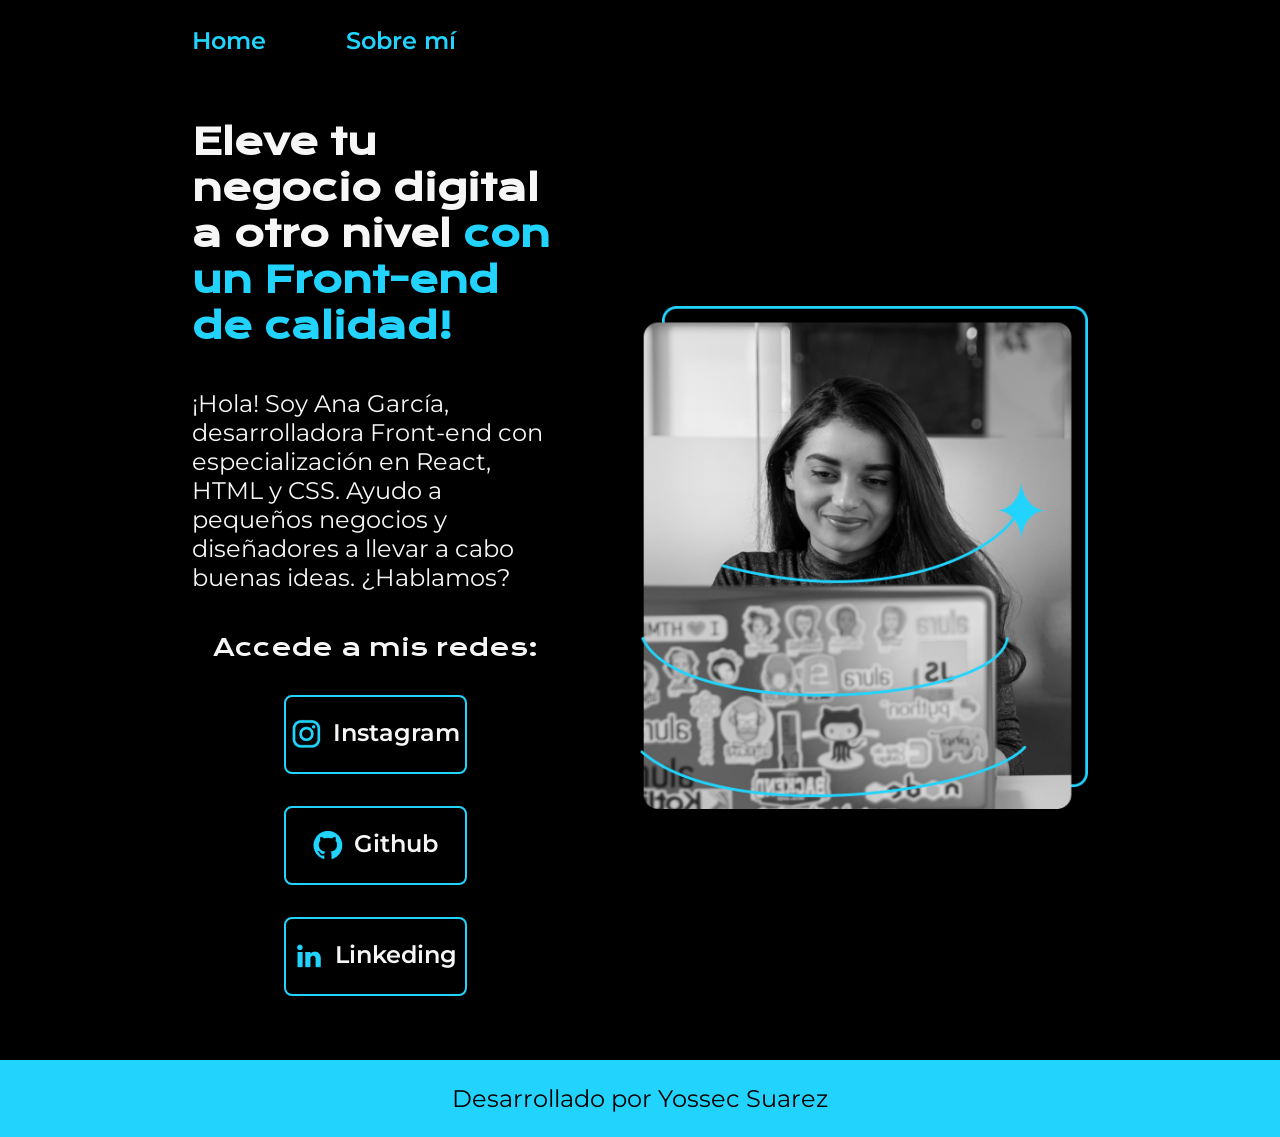
<file: a/index.html>
<!DOCTYPE html>
<html lang="es">
    <head>
        <meta charset="UTF-8" />
        <meta name="viewport" content="width=device-width, initial-scale=1.0" />
        <link rel="stylesheet" href="./style/style.css" />
        <title>Portafolio</title>
    </head>
    <body>
        <header class="header">
            <nav class="header__menu">
                <a href="./index.html" class="header__menu__link">Home</a>
                <a href="./about.html" class="header__menu__link">Sobre mí</a>
            </nav>
        </header>
        <main class="presentacion">
            <section class="presentacion__contenido">
                <h1 class="presentacion__contenido__titulo">
                    Eleve tu negocio digital a otro nivel
                    <strong class="titulo__strong"
                        >con un Front-end de calidad!</strong
                    >
                </h1>
                <p class="presentacion__contenido__texto">
                    ¡Hola! Soy Ana García, desarrolladora Front-end con
                    especialización en React, HTML y CSS. Ayudo a pequeños
                    negocios y diseñadores a llevar a cabo buenas ideas.
                    ¿Hablamos?
                </p>
                <div class="presentacion__enlaces">
                    <h2 class="presentacion__enlaces__subtitulo">
                        Accede a mis redes:
                    </h2>
                    <a
                        class="presentacion__enlaces__link"
                        href="https://www.instagram.com/yosec.arratea22/"
                        ><img src="./img/instagram.png" alt="" /> Instagram</a
                    >
                    <a
                        class="presentacion__enlaces__link"
                        href="https://github.com/YossecSA"
                    >
                        <img src="./img/github.png" alt="" /> Github</a
                    >
                    <a
                        class="presentacion__enlaces__link"
                        href="https://github.com/YossecSA"
                    >
                        <img src="./img/linkedin.png" alt="" /> Linkeding</a
                    >
                </div>
            </section>
            <img class="presentacion__imagen" src="./img/Imagem.png" alt="Imagen de Ana Garcia Trabajando" />
        </main>
        <footer class="footer">
            <p>Desarrollado por Yossec Suarez</p>
        </footer>
    </body>
</html>
</file>
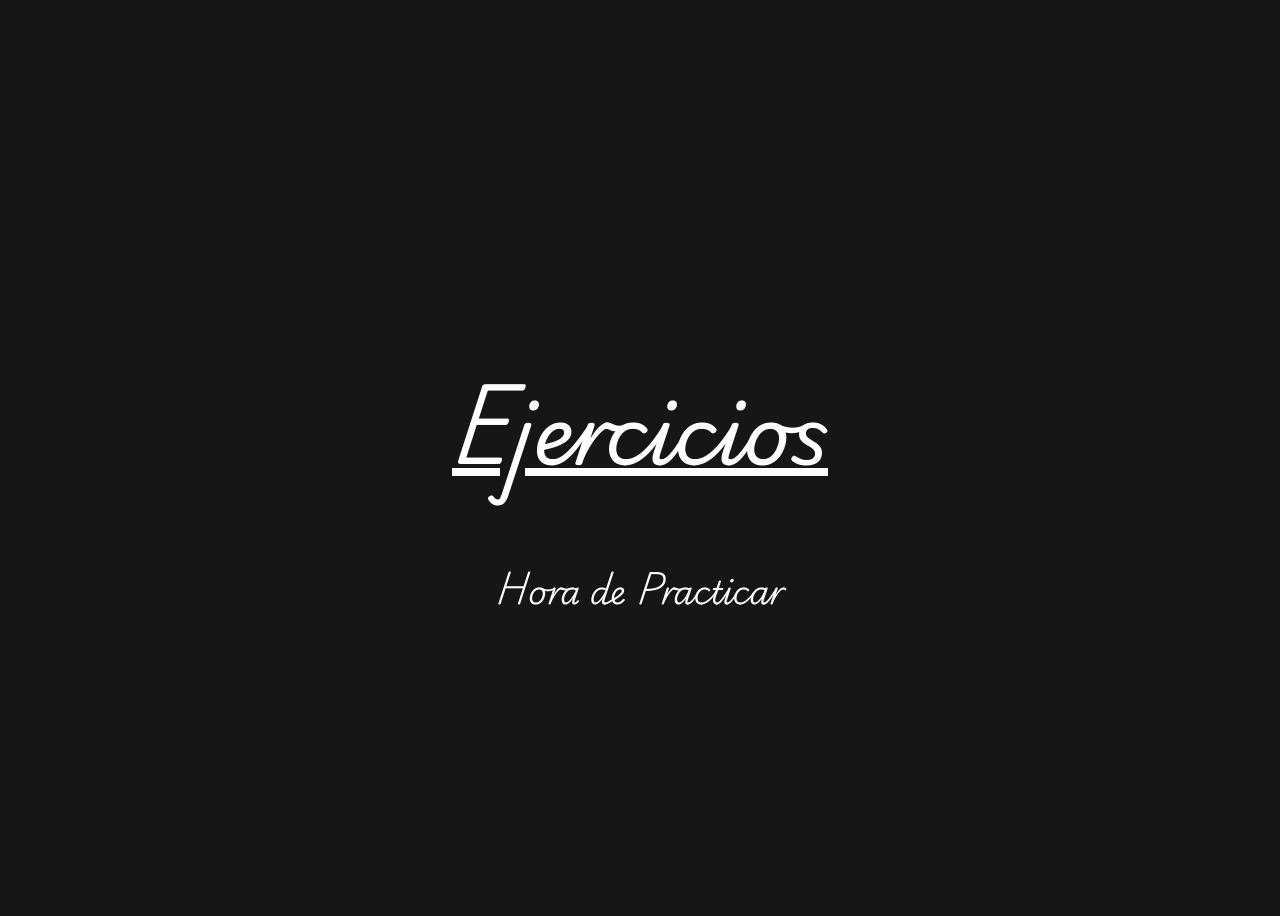
<file: Desafios-Resueltos/index.html>
<!DOCTYPE html>
<html lang="en">
    <head>
        <meta charset="UTF-8" />
        <meta name="viewport" content="width=device-width, initial-scale=1.0" />
        <link rel="preconnect" href="https://fonts.googleapis.com" />
        <link rel="preconnect" href="https://fonts.gstatic.com" crossorigin />
        <link
            href="https://fonts.googleapis.com/css2?family=Playwrite+NZ:wght@100..400&display=swap"
            rel="stylesheet"
        />
        <title>Document</title>
        <style>
            body{
                font-family: "Playwrite NZ", cursive;
                height: 100vh;
                background-color: rgb(22, 22, 22);
                color: white;
                display: flex;
                flex-direction: column;
                align-items: center;
                justify-content: center;
                overflow: hidden;
            }
            h1{
                font-weight: 500;
                font-size: 5em;
                text-decoration:underline;
            }
            span{
                font-weight: 300;
                font-size: 2em;
            }
        </style>
    </head>
    <body>
        <h1>Ejercicios</h1>
        <span>Hora de Practicar</span>

        <!-- Solo cambiamos los link para acceder a los ejercicios -->
        <script src="./siete/ejercicios.js"></script>
    </body>
</html>
</file>
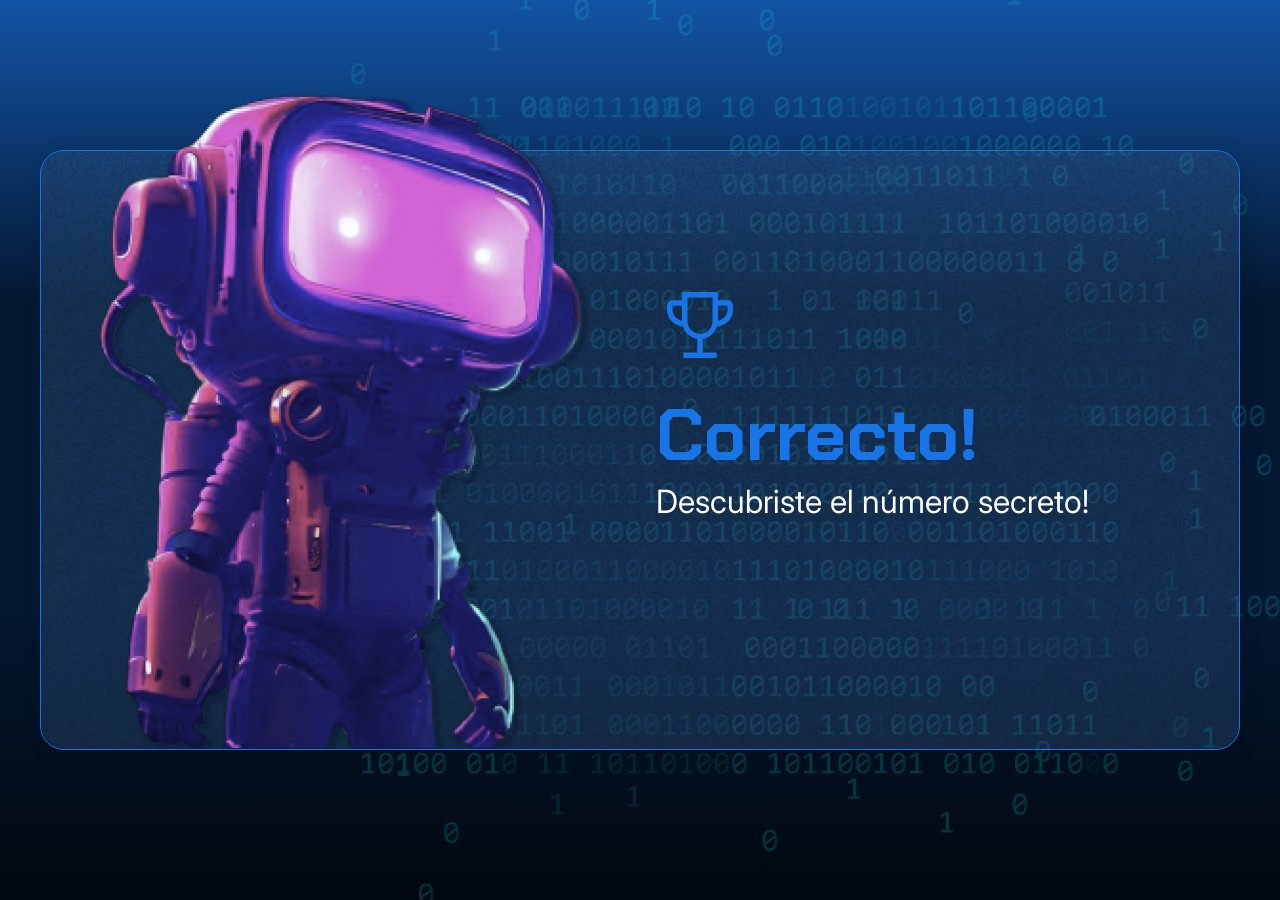
<file: Logica-uno/index.html>
<!DOCTYPE html>
<html lang="en">
    <head>
        <meta charset="UTF-8" />
        <meta name="viewport" content="width=device-width, initial-scale=1.0" />
        <link rel="preconnect" href="https://fonts.googleapis.com" />
        <link rel="preconnect" href="https://fonts.gstatic.com" crossorigin />
        <link
            href="https://fonts.googleapis.com/css2?family=Chakra+Petch:wght@700&family=Inter:wght@400;700&display=swap"
            rel="stylesheet"
        />
        <link rel="stylesheet" href="style.css" />
        <title>JS Game</title>
    </head>

    <body>
        <div class="container">
            <div class="container__contenido">
                <img
                    src="../img/robot.png"
                    alt="Robot"
                    class="container__imagen-robot"
                />
                <div class="container__informaciones">
                    <img src="../img/trophy.png" alt="Icono de trofeo" />
                    <div class="container__texto">
                        <h1>
                            <span class="container__texto-azul">Correcto!</span>
                        </h1>
                        <h2>Descubriste el número secreto!</h2>
                    </div>
                </div>
            </div>
        </div>
        <script src="./script.js"></script>
    </body>
</html>
</file>
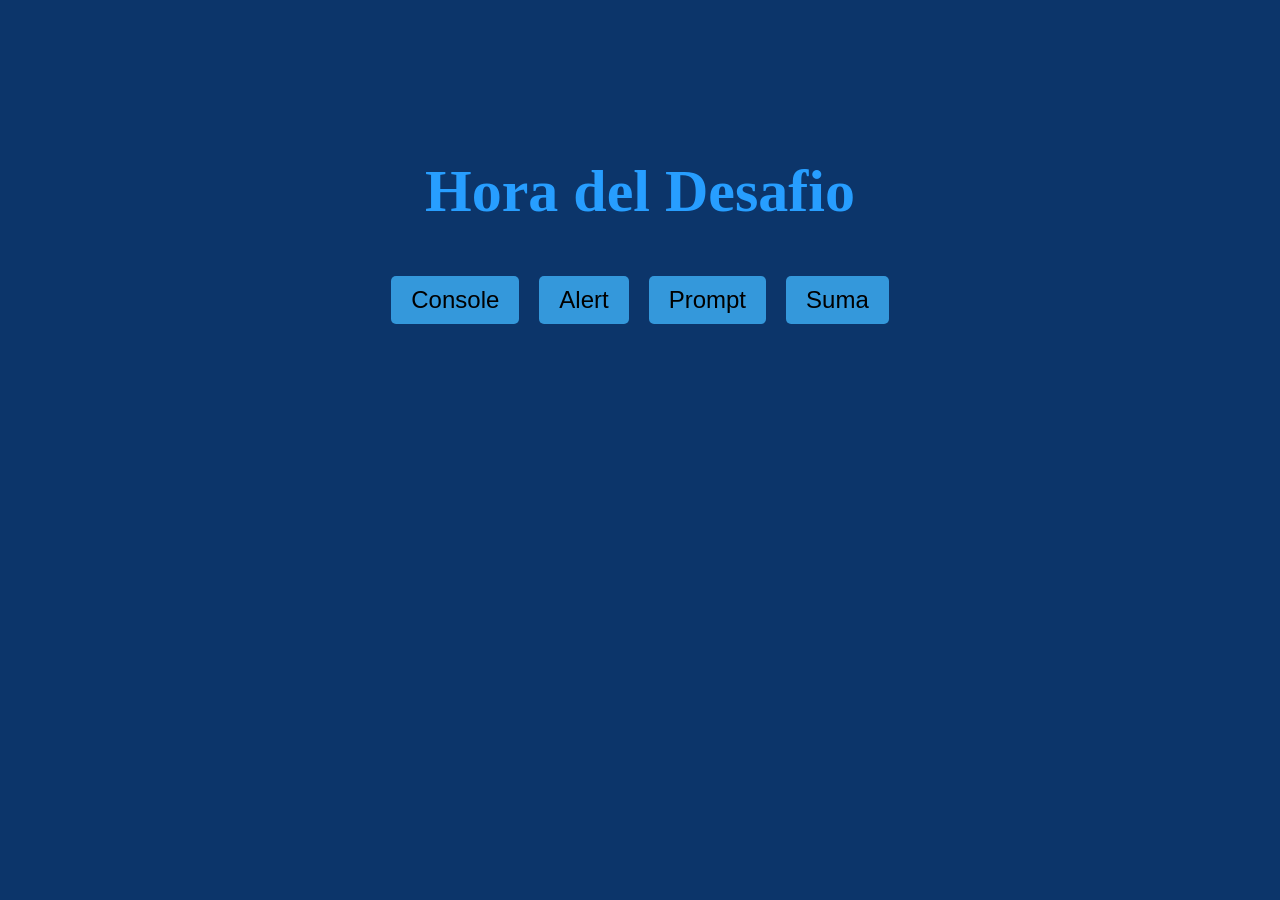
<file: Desafios/logica2/index.html>
<!DOCTYPE html>
<html lang="en">
<head>
    <meta charset="UTF-8">
    <meta name="viewport" content="width=device-width, initial-scale=1.0">
    <link rel="stylesheet" href="style.css">
    <title>Document</title>
</head>
<body>
    <header>
        <h1></h1>
    </header>
    <main class="container">
        <button onclick="consola()" class="button">Console</button>
        <button onclick="mensaje()" class="button">Alert</button>
        <button onclick="ciudad()" class="button">Prompt</button>
        <button onclick="suma()" class="button">Suma</button>
    </main>

      <script src="app.js"></script>
</body>
</html>
</file>
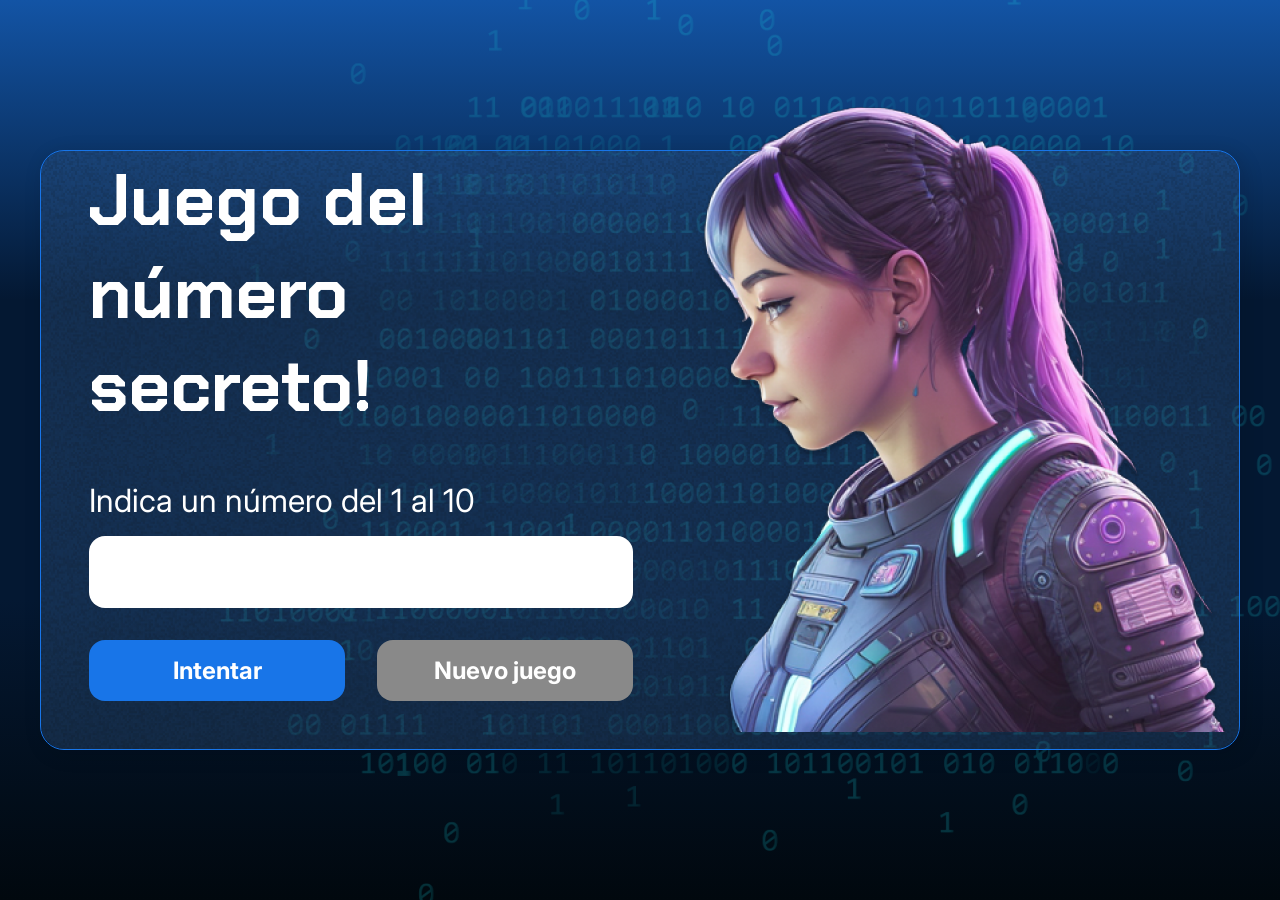
<file: Logica-dos/2035-logica-programacion-2-Aula1/index.html>
<!DOCTYPE html>
<html lang="pt-br">

<head>
    <meta charset="UTF-8">
    <meta name="viewport" content="width=device-width, initial-scale=1.0">
    <link rel="preconnect" href="https://fonts.googleapis.com">
    <link rel="preconnect" href="https://fonts.gstatic.com" crossorigin>
    <link href="https://fonts.googleapis.com/css2?family=Chakra+Petch:wght@700&family=Inter:wght@400;700&display=swap"
        rel="stylesheet">
    <link rel="stylesheet" href="style.css">
    <title>JS Game</title>
</head>

<body>

    <div class="container">
        <div class="container__contenido">
            <div class="container__informaciones">
                <div class="container__texto">
                    <h1></h1>
                    <p class="texto__parrafo"></p>
                </div>
                <input type="number" id="valorUsuario" min="1" max="10" class="container__input">
                <div class="chute container__botones">
                    <button onclick="verificarIntento()" class="container__boton">Intentar</button>
                    <button onclick="reiniciarJuego()" class="container__boton" id="reiniciar" disabled>Nuevo juego</button>
                </div>
            </div>
            <img src="./img/ia.png" alt="Una persona mirando a la izquierda" class="container__imagen-persona" />
        </div>
    </div>




    <script src="app.js" defer></script>
</body>

</html>
</file>
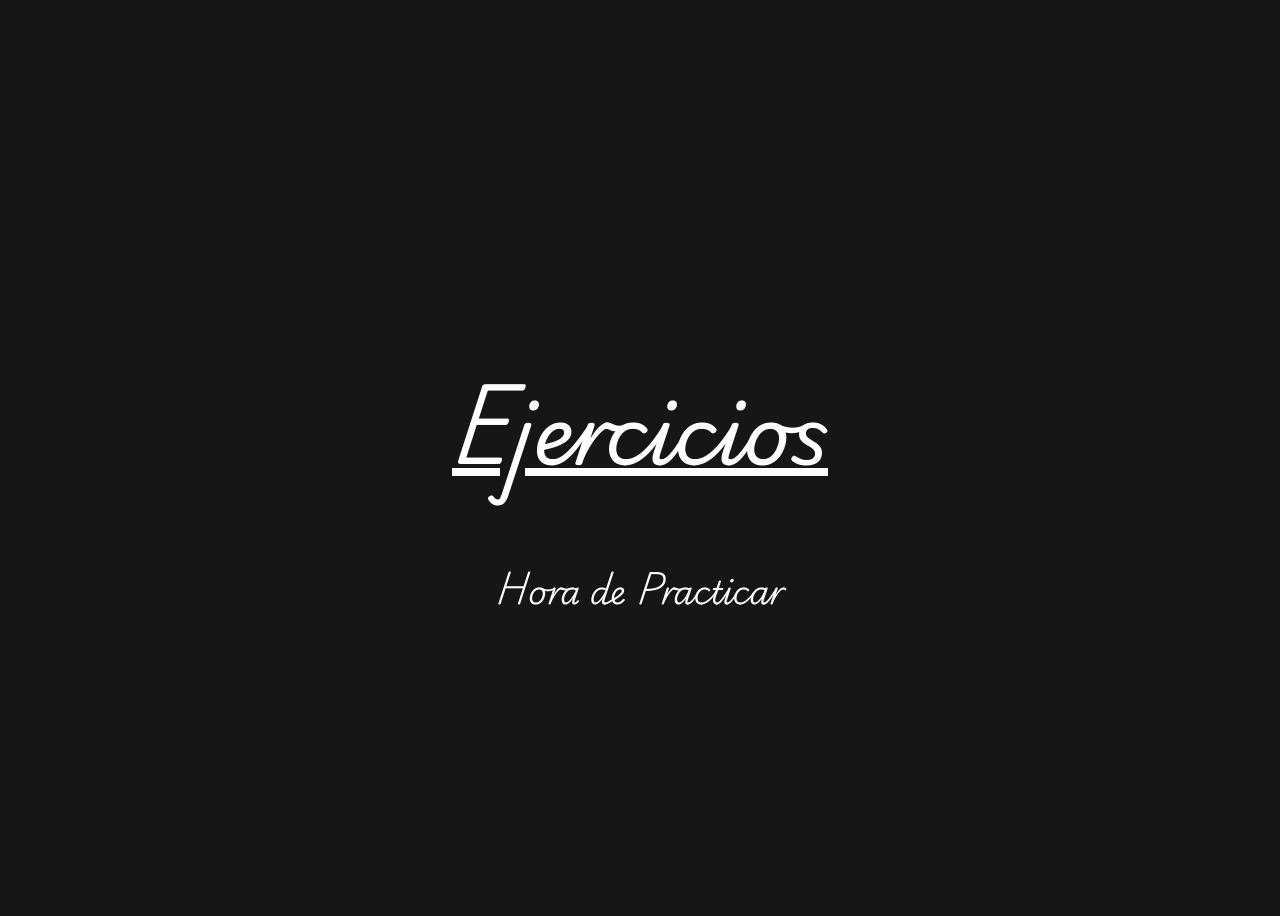
<file: Logica-uno/desafios/index.html>
<!DOCTYPE html>
<html lang="en">
    <head>
        <meta charset="UTF-8" />
        <meta name="viewport" content="width=device-width, initial-scale=1.0" />
        <link rel="preconnect" href="https://fonts.googleapis.com" />
        <link rel="preconnect" href="https://fonts.gstatic.com" crossorigin />
        <link
            href="https://fonts.googleapis.com/css2?family=Playwrite+NZ:wght@100..400&display=swap"
            rel="stylesheet"
        />
        <title>Document</title>
        <style>
            body{
                font-family: "Playwrite NZ", cursive;
                height: 100vh;
                background-color: rgb(22, 22, 22);
                color: white;
                display: flex;
                flex-direction: column;
                align-items: center;
                justify-content: center;
                overflow: hidden;
            }
            h1{
                font-weight: 500;
                font-size: 5em;
                text-decoration:underline;
            }
            span{
                font-weight: 300;
                font-size: 2em;
            }
        </style>
    </head>
    <body>
        <h1>Ejercicios</h1>
        <span>Hora de Practicar</span>

        <!-- Solo cambiamos los link para acceder a los ejercicios -->
        <script src="../desafios/ejercicio_parte1.js"></script>
    </body>
</html>
</file>
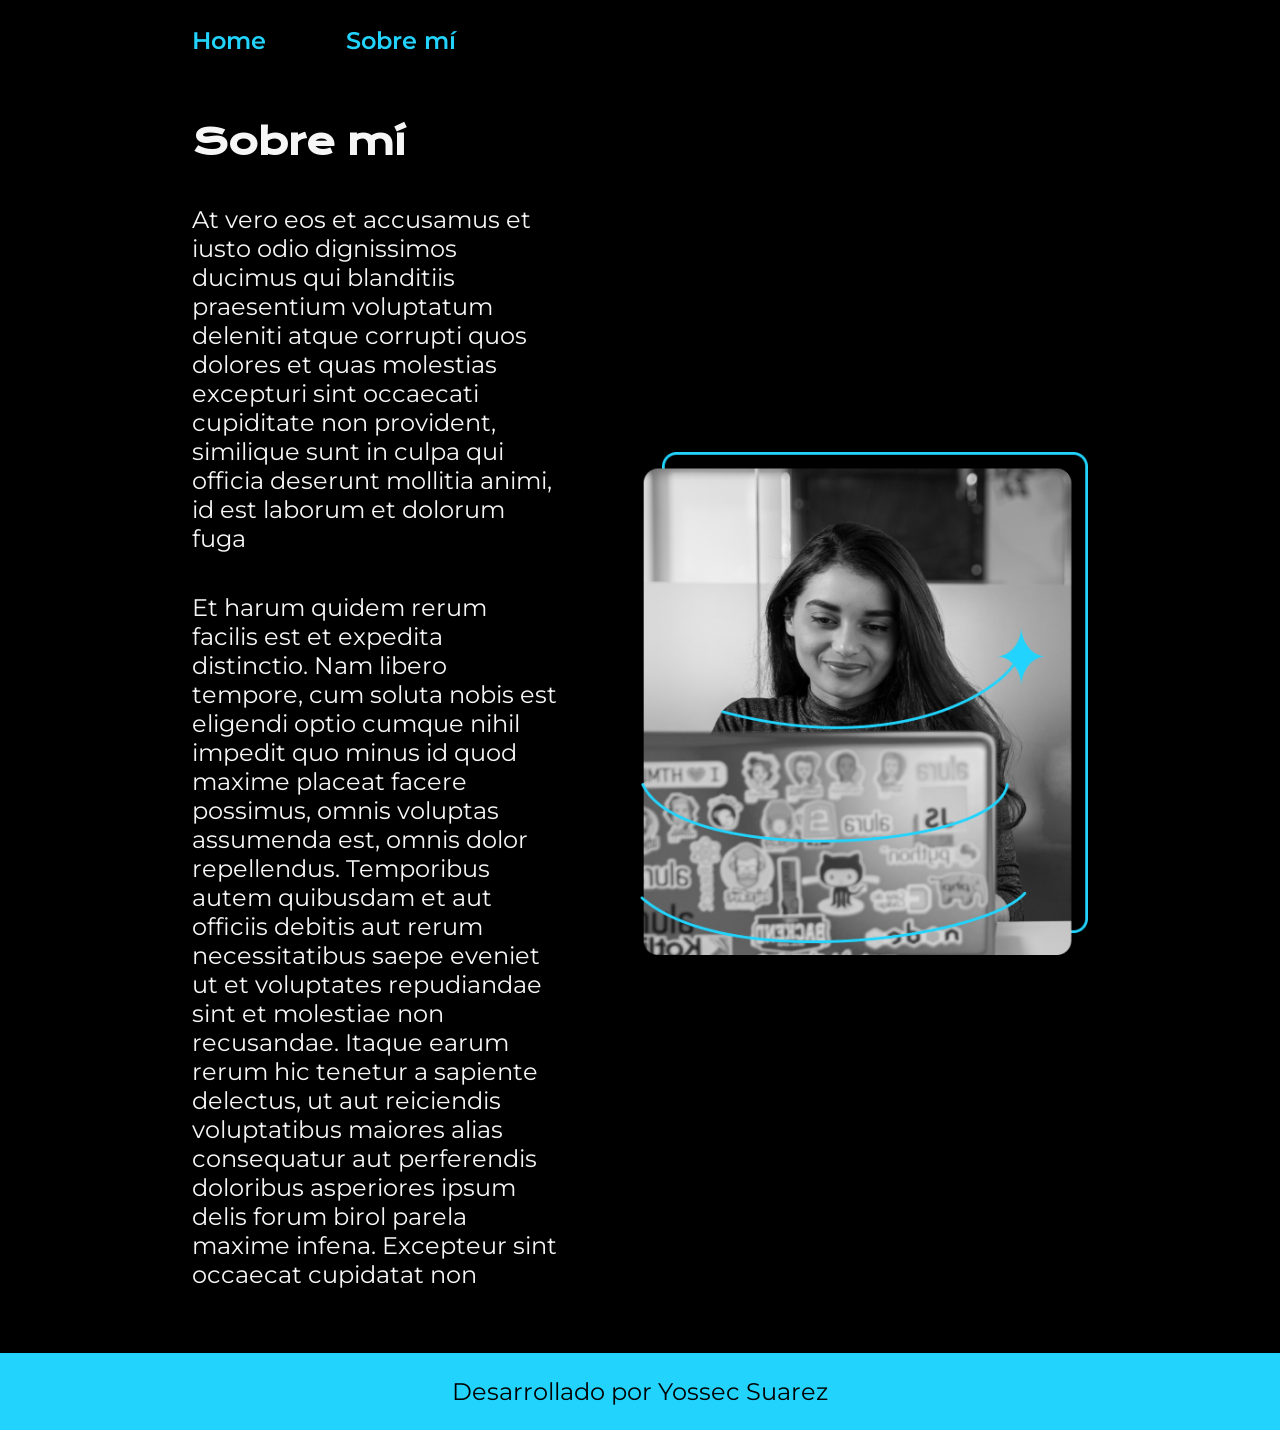
<file: a/about.html>
<!DOCTYPE html>
<html lang="en">
    <head>
        <meta charset="UTF-8" />
        <meta name="viewport" content="width=device-width, initial-scale=1.0" />
        <link rel="stylesheet" href="./style/style.css">
        <title>Document</title>
    </head>
    <body>
        <header class="header">
            <nav class="header__menu">
                <a href="./index.html" class="header__menu__link">Home</a>
                <a href="./about.html" class="header__menu__link">Sobre mí</a>
            </nav>
        </header>
        <main class="presentacion">
            <section class="presentacion__contenido">
                <h1 class="presentacion__contenido__titulo">Sobre mí</h1>
                <p class="presentacion__contenido__texto">
                    At vero eos et accusamus et iusto odio dignissimos ducimus
                    qui blanditiis praesentium voluptatum deleniti atque
                    corrupti quos dolores et quas molestias excepturi sint
                    occaecati cupiditate non provident, similique sunt in culpa
                    qui officia deserunt mollitia animi, id est laborum et
                    dolorum fuga
                </p>
                <p class="presentacion__contenido__texto">
                    Et harum quidem rerum facilis est et expedita distinctio.
                    Nam libero tempore, cum soluta nobis est eligendi optio
                    cumque nihil impedit quo minus id quod maxime placeat facere
                    possimus, omnis voluptas assumenda est, omnis dolor
                    repellendus. Temporibus autem quibusdam et aut officiis
                    debitis aut rerum necessitatibus saepe eveniet ut et
                    voluptates repudiandae sint et molestiae non recusandae.
                    Itaque earum rerum hic tenetur a sapiente delectus, ut aut
                    reiciendis voluptatibus maiores alias consequatur aut
                    perferendis doloribus asperiores ipsum delis forum birol
                    parela maxime infena. Excepteur sint occaecat cupidatat non
                </p>
            </section>
            <img class="presentacion__imagen" src="./img/Imagem.png" alt="Imagen de Ana Garcia Trabajando" />
        </main>
        <footer class="footer">
            <p>Desarrollado por Yossec Suarez</p>
        </footer>
    </body>
</html>
</file>
<file: a/style/style.css>
@import url("https://fonts.googleapis.com/css2?family=Krona+One&family=Montserrat:ital,wght@0,100..900;1,100..900&display=swap");
* {
    margin: 0;
    padding: 0;
    box-sizing: border-box;
}
:root {
    --color-primario: #000;
    --color-secundario: #f6f6f6;
    --color-terciario: #22d4fd;

    --fuente-montserrat: "Montserrat", sans-serif;
    --fuente-krona: "Krona One", sans-serif;
}
body {
    background-color: var(--color-primario);
    color: var(--color-secundario);
    height: 100vh;
}
.header {
    padding: 2% 0 0 15%;
}

.header__menu {
    display: flex;
    gap: 80px;
}
.header__menu__link {
    font-family: var(--fuente-montserrat);
    font-size: 1.5rem;
    font-weight: 600;
    color: var(--color-terciario);
    text-decoration: none;
}

.titulo__strong {
    color: var(--color-terciario);
}
.presentacion {
    padding: 5% 15%;
    display: flex;
    align-items: center;
    justify-content: space-between;
    gap: 82px;
}

.presentacion__contenido {
    width: 50%;
    display: flex;
    flex-direction: column;
    gap: 40px;
}
.presentacion__contenido__titulo {
    font-size: 2.25rem;
    font-family: var(--fuente-krona);
}
.presentacion__contenido__texto {
    font-size: 1.5rem;
    font-family: var(--fuente-montserrat);
}
.presentacion__enlaces {
    display: flex;
    justify-content: space-between;
    flex-direction: column;
    align-items: center;
    gap: 2rem;
}
.presentacion__enlaces__subtitulo {
    font-family: var(--fuente-krona);
    font-size: 1.5rem;
    font-weight: 400;
}
.presentacion__enlaces__link {
    width: 50%;
    text-align: center;
    padding: 21.5px 0;
    border-radius: 8px;
    font-family: var(--fuente-montserrat);
    font-weight: 600;
    font-size: 1.5rem;
    transition: all ease-in-out 0.2;
    text-decoration: none;
    color: var(--color-secundario);
    border: 2px solid var(--color-terciario);
    display: flex;
    justify-content: center;
    gap: 10px;
}
.presentacion__enlaces__link:hover {
    background-color: #272727;
}
.footer {
    background-color: var(--color-terciario);
    padding: 1.5rem;
    color: var(--color-primario);
    text-align: center;
    font-size: 1.5rem;
    font-family: var(--fuente-montserrat);
    font-weight: 400;
}

.presentacion__imagen {
    width: 50%;
}
@media (max-width: 1200px) {
    .header {
        padding: 10%;
    }
    .header__menu {
        justify-content: center;
    }
    .presentacion {
        flex-direction: column-reverse;
        padding: 5%;
    }
    .presentacion__contenido{
        width: auto;
    }
}
</file>
<file: Logica-uno/style.css>
* {
    box-sizing: border-box;
    margin: 0;
    padding: 0;
    color: white;
}

body {
    background: linear-gradient(#1354A5 0%, #041832 33.33%, #041832 66.67%, #01080E 100%);
    height: 100vh;
    display: flex;
    align-items: center;
    justify-content: center;
}


body::before {
    background-image: url("../img/code.png");
    background-repeat: no-repeat;
    background-position: right;
    content: "";
    display: block;
    position: absolute;
    width: 100%;
    height: 100%;
    opacity: 0.4;
}

.container {
    width: 1200px;
    height: 600px;
    display: flex;
    align-items: center;
    justify-content: space-between;
    border-radius: 24px;
    border: 1px solid #1875E8;
    box-shadow: 4px 4px 20px 0px rgba(1, 8, 14, 0.15);
    background-image: url("../img/Ruido.png");
    background-size: 100% 100%;
    position: relative;
}

.container__contenido {
    display: flex;
    align-items: center;
    position: absolute;
    bottom: 0;
}

.container__informaciones {
    flex: 1;
    padding: 20px;
}

.container__boton {
    border-radius: 16px;
    background: #1875E8;
    padding: 16px 24px;
    width: 100%;
    font-size: 24px;
    font-weight: 700;
    border: none;
    margin-top: 16px;
}

.container__texto {
    margin: 16px 0 16px 0;
}

.container__texto-azul {
    color: #1875E8;
}

h1 {
    font-family: 'Chakra Petch', sans-serif;
    font-size: 72px;
}

h2,
p,
button {
    font-family: 'Inter', sans-serif;
}

h2 {
    font-size: 32px;
    font-weight: 400;
}
</file>
<file: Desafios/logica2/style.css>
header {
  text-align: center;
  font-size: 30px;
  color: #279EFF;
}

main, html {
  margin: 0;
  padding: 0;
  height: 50%;
  display: flex;
  justify-content: center;
  align-items: center;
  background-color: #0C356A;
}

.container {
  text-align: center;
  color: #279EFF;
}

.button {
  padding: 10px 20px;
  margin: 10px;
  font-size: 24px;
  border: none;
  background-color: #3498db;
  cursor: pointer;
  border-radius: 5px;
}

.button:hover {
  background-color: #2980b9;
}
</file>
<file: Logica-dos/2035-logica-programacion-2-Aula1/style.css>
* {
    box-sizing: border-box;
    margin: 0;
    padding: 0;
    color: white;
}

body {
    background: linear-gradient(#1354A5 0%, #041832 33.33%, #041832 66.67%, #01080E 100%);
    height: 100vh;
    display: flex;
    align-items: center;
    justify-content: center;
}


body::before {
    background-image: url("img/code.png");
    background-repeat: no-repeat;
    background-position: right;
    content: "";
    display: block;
    position: absolute;
    width: 100%;
    height: 100%;
    opacity: 0.4;
}

.container {
    width: 1200px;
    height: 600px;
    display: flex;
    align-items: center;
    justify-content: space-between;
    border-radius: 24px;
    border: 1px solid #1875E8;
    box-shadow: 4px 4px 20px 0px rgba(1, 8, 14, 0.15);
    background-image: url("img/Ruido.png");
    background-size: 100% 100%;
    position: relative;
}


.container__contenido {
    display: flex;
    align-items: center;
    position: absolute;
    bottom: 0;
}

.container__informaciones {
    flex: 1;
    padding: 3rem;
}

.container__boton {
    border-radius: 16px;
    background: #1875E8;
    padding: 16px 24px;
    width: 100%;
    font-size: 24px;
    font-weight: 700;
    border: none;
    margin-top: 2rem;
}

.container__boton:disabled {
    background: #898989;
}

.container__texto {
    margin: 16px 0 16px 0;
}

.container__texto-azul {
    color: #1875E8;
}

.container__input {
    width: 100%;
    height: 72px;
    border-radius: 16px;
    background-color: #FFF;
    border: none;
    color: #1875E8;
    padding: 2rem;
    font-size: 24px;
    font-weight: 700;
    font-family: 'Inter', sans-serif;
}

.container__botones {
    display: flex;
    gap: 2em;
}

h1 {
    font-family: 'Chakra Petch', sans-serif;
    font-size: 72px;
    padding-bottom: 3rem;
}

p,
button {
    font-family: 'Inter', sans-serif;
}

.texto__parrafo {
    font-size: 32px;
    font-weight: 400;
}
</file>
